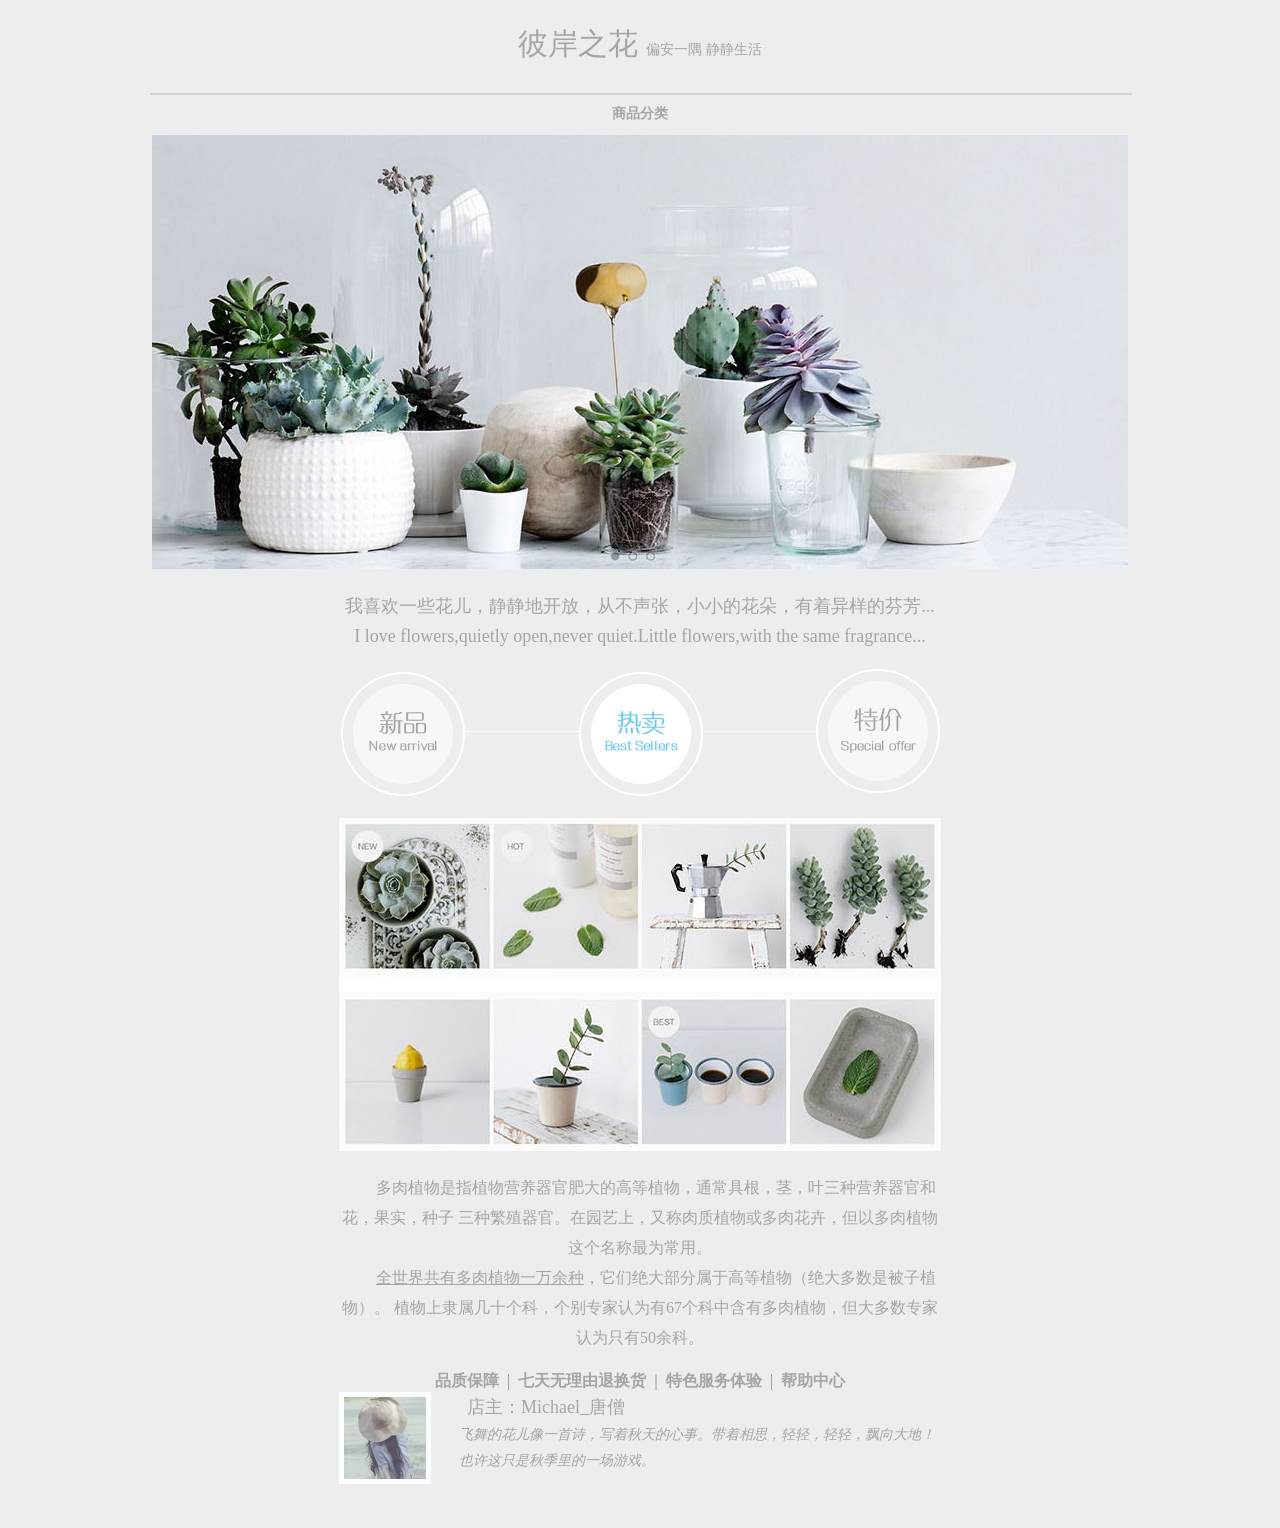
<file: HTML/index.html>
<!DOCTYPE html>
<html lang="en">
<head>
    <meta charset="UTF-8">
    <meta name="viewport" content="width=device-width, initial-scale=1.0">
    <title>网上花店</title>
    <link rel="stylesheet" href="style.css">
</head>
<body>
    <!--head begin-->
<div id = "header">
    <!---标题模块-->
        <h1><strong>彼岸之花</strong> <em>偏安一隅 静静生活 </em></h1>
        <hr size="2" color="#d1d1d1" width="980px"/>
    </div>
    <!--header end-->
    <!---fenlei begin-->
   <div class="fenlei">
    <h2>商品分类</h2>
    <img src="banner.jpg" alt="网上花店" srcset=""/>
    <br /><br />
    <p>我喜欢一些花儿，静静地开放，从不声张，小小的花朵，有着异样的芬芳...</p>
    <p>I love flowers,quietly open,never quiet.Little flowers,with the same fragrance...</p>
    <br />
   </div>
    <!---fenlei end-->
    <!--bestseller begin-->
    <div class="bestseller">
        <img src="bestseller1.png" alt="" srcset=""/>
        <br /><br />
        <img src="bestseller2.jpg" alt="" srcset=""/>
        <br /><br />
        <p class="txt">多肉植物是指植物营养器官肥大的高等植物，通常具根，茎，叶三种营养器官和花，果实，种子
            三种繁殖器官。在园艺上，又称肉质植物或多肉花卉，但以多肉植物这个名称最为常用。</p>
        <p class="txt"><em>全世界共有多肉植物一万余种</em>，它们绝大部分属于高等植物（绝大多数是被子植物）。
        植物上隶属几十个科，个别专家认为有67个科中含有多肉植物，但大多数专家认为只有50余科。</p>
        <br />
    </div>
    <!--bestseller end-->
    <!--footer begin-->
    <div class="shouhou">
        <p>品质保障&nbsp;&nbsp;|&nbsp;&nbsp;七天无理由退换货&nbsp;&nbsp;|&nbsp;&nbsp;特色服务体验&nbsp;&nbsp;|&nbsp;&nbsp;帮助中心</p>
    </div>
    <div class="boss">
        <img src="tuxiang.gif" alt="网上花店" align="left"/>
        <h3>店主：Michael_唐僧</h3>
        <p>飞舞的花儿像一首诗，写着秋天的心事。带着相思，轻轻，轻轻，飘向大地！</p>
        <p>也许这只是秋季里的一场游戏。</p>
        <br /><br /><br />
    </div>
     <!--footer end-->
    
</body>
</html>
</file>
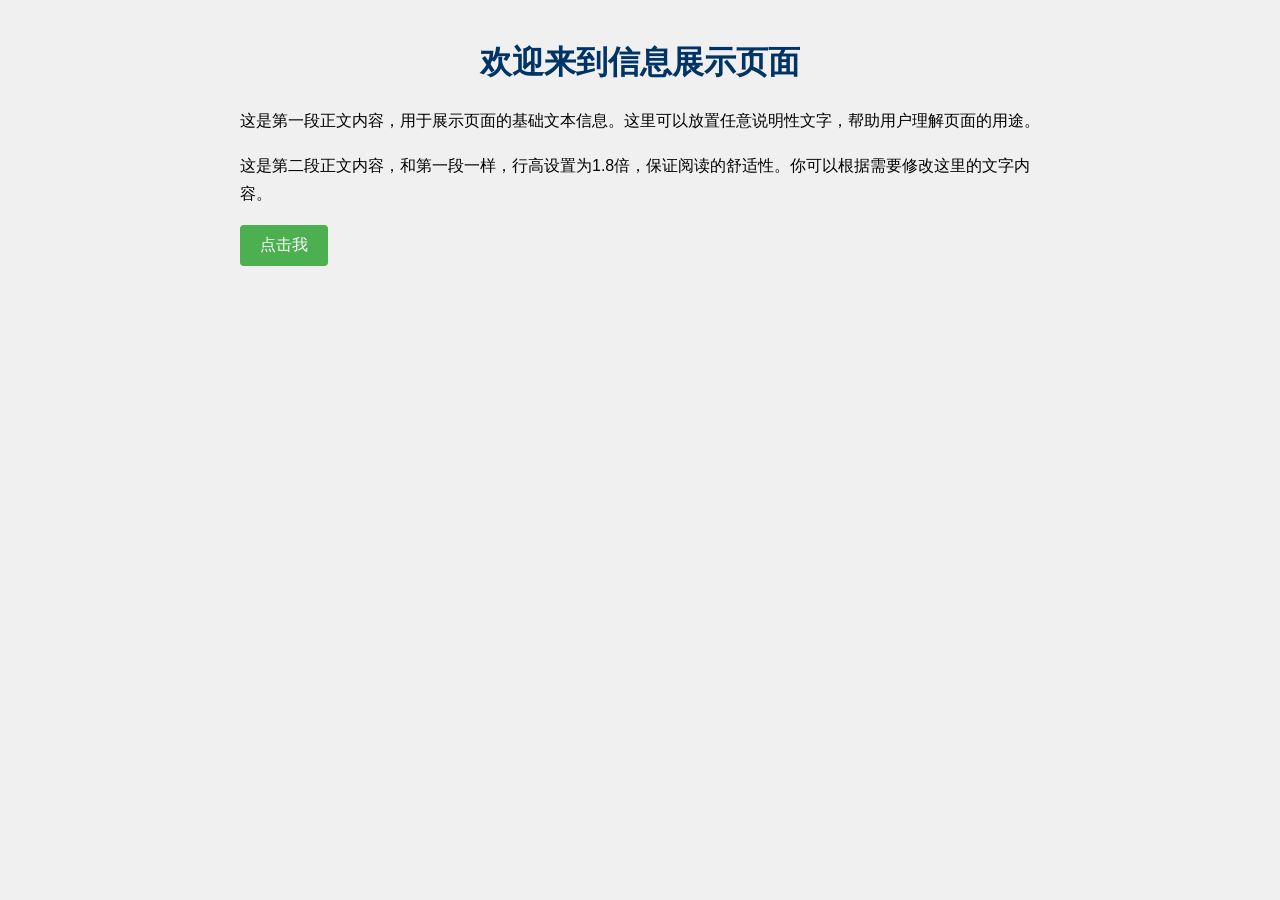
<file: HTML/034254110付丽华 /1/experience1.html>
<!DOCTYPE html>
<html lang="zh-CN">
<head>
    <meta charset="UTF-8">
    <meta name="viewport" content="width=device-width, initial-scale=1.0">
    <title>简易信息展示页面</title>
    <style>
        
        body {
            background-color: #f0f0f0; 
            font-family: Arial, sans-serif;
            max-width: 800px;
            margin: 0 auto; 
            padding: 20px;
        }

       
        h1 {
            text-align: center; 
            color: #003366; 
        }

       
        p {
            line-height: 1.8; 
        }

        
        #showBtn {
            padding: 10px 20px;
            font-size: 16px;
            border: none;
            border-radius: 4px;
            background-color: #4CAF50;
            color: white;
            cursor: pointer;
        }

        
        #showBtn:hover {
            background-color: #45a049; /* 悬浮时背景变化 */
        }
    </style>
</head>
<body>
    <h1>欢迎来到信息展示页面</h1>
    <p>这是第一段正文内容，用于展示页面的基础文本信息。这里可以放置任意说明性文字，帮助用户理解页面的用途。</p>
    <p>这是第二段正文内容，和第一段一样，行高设置为1.8倍，保证阅读的舒适性。你可以根据需要修改这里的文字内容。</p>
    <button id="showBtn">点击我</button>

    <script>
        // 获取按钮元素
        const btn = document.getElementById('showBtn');
        // 绑定点击事件
        btn.addEventListener('click', function() {
            alert('页面加载完成！');
        });
    </script>
</body>
</html>
</file>
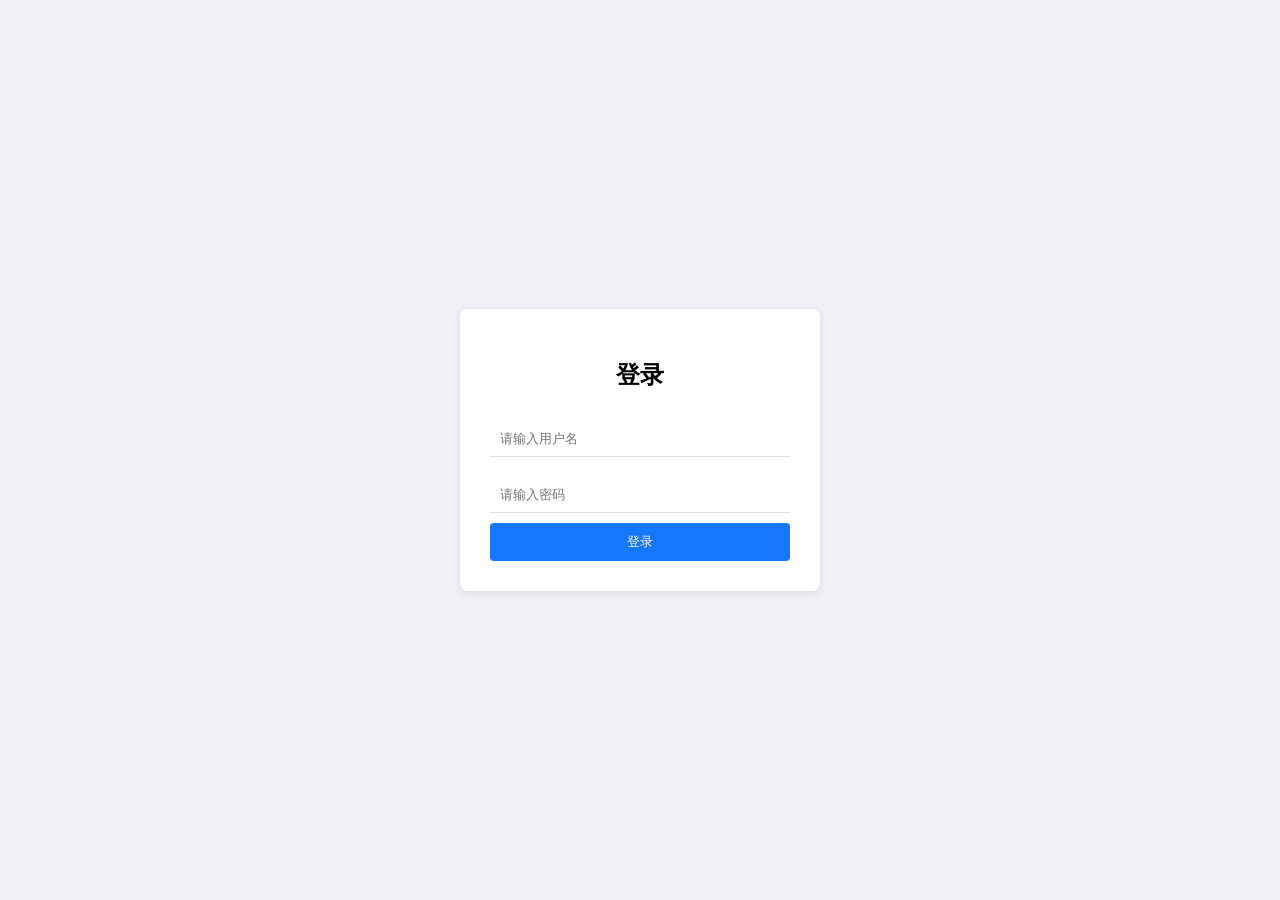
<file: HTML/034254110付丽华 /2/experience2.html>
<!DOCTYPE html>
<html lang="zh-CN">
<head>
    <meta charset="UTF-8">
    <meta name="viewport" content="width=device-width, initial-scale=1.0">
    <title>简易登录界面</title>
    <style>
       
        body {
            font-family: Arial, sans-serif;
            background-color: #f0f2f5;
            display: flex;
            justify-content: center;
            align-items: center;
            min-height: 100vh;
            margin: 0;
        }

        
        .login-form {
            background-color: white;
            padding: 30px;
            border-radius: 8px;
            box-shadow: 0 2px 10px rgba(0, 0, 0, 0.1);
            width: 300px;
        }

        
        .login-form input {
            width: 100%;
            padding: 10px;
            margin: 10px 0;
            border: none;
            border-bottom: 1px solid #ddd;
            box-sizing: border-box;
        }

        
        .login-form button {
            width: 100%;
            padding: 10px;
            background-color: #1677ff;
            color: white;
            border: none;
            border-radius: 4px;
            cursor: pointer;
            transition: background-color 0.3s ease;
        }

        .login-form button:hover {
            background-color: #4096ff;
        }
    </style>
</head>
<body>
    <form class="login-form" id="loginForm">
        <h2 style="text-align: center; margin-bottom: 20px;">登录</h2>
        <input type="text" id="username" placeholder="请输入用户名">
        <input type="password" id="password" placeholder="请输入密码">
        <button type="button" onclick="checkLogin()">登录</button>
    </form>

    <script>
        function checkLogin() {
            // 获取输入框内容并去除首尾空格
            const username = document.getElementById('username').value.trim();
            const password = document.getElementById('password').value.trim();

            // 判断输入框是否为空
            if (username === '' || password === '') {
                alert('请输入完整信息');
            } else {
                alert('登录成功');
            }
        }
    </script>
</body>
</html>
</file>
<file: HTML/style.css>
/*全局和默认设置*/
*
{margin:0; padding:0;}
/*全局控制*/
body{background-color: #ededed; font-family: "楷体";font-size: 16px; color: #a5a5a5;}
#header 
{
    width:980px;
    margin:0 auto 7px;
    /*border:1px salmon solid;*/
    text-align: center;
    height:86px;
    line-height: 86px;
    text-align: center;
    font-family: "微软雅黑";
    color: #a5a5a5;
}
#header h1
{
    font-weight: normal;  
}
#header strong{
    font-weight: normal;
    font-size: 30px;
}
#header em{
    font-style: normal;
    font-size: 14px;
}
.fenlei{
    width: 980px;
    margin: 0 auto;
    text-align: center;
}
.fenlei h2{
    font-size: 14px;
    font-family: "微软雅黑";
    color: #a5a5a5;
    height: 42px;
    line-height: 42px;
    text-align: center;
}
.fenlei p{
    line-height: 30px;
    text-align: center;
    font-size: 18px;
}
.bestseller{
    width: 602px;
    margin: 0 auto;
     text-align: center;
}
.bestseller .txt{
    line-height: 30px;
    text-indent: 2em;
     text-align: center;
}
.bestseller .txt em{
    font-style: normal;
    text-decoration:underline ;
     text-align: center;
}
.shouhou{
    width: 602px;
    margin: 0 auto;
    text-align: center;
    font-family: "微软雅黑";
    font-size: 16px;
    font-weight: bold;
}
.boss{
    width: 602px;
    margin: 0 auto;
}
.boss h3,.boss p{ text-indent: 2em;}
.boss h3{
    height: 30p;
    line-height: 30px;
    font-family: "微软雅黑";
    font-size: 18px;
    font-weight: normal;
}
.boss p{
    font-style: italic;
    line-height: 26px;
    font-size: 14px;
}
</file>
